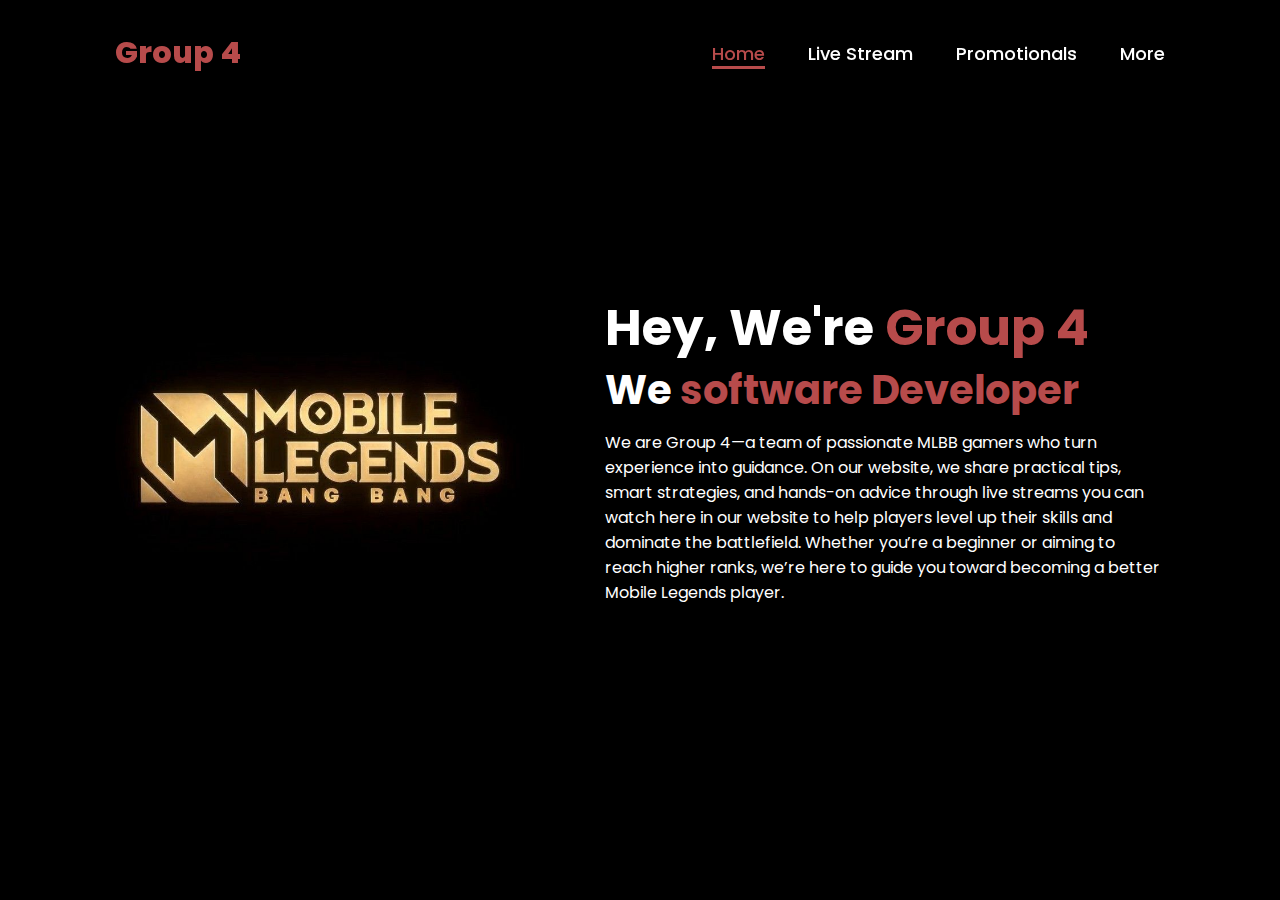
<file: index.html>
<!DOCTYPE html>
<html lang="en">
    
<head>
    <meta charset="UTF-8">
    <meta name="viewport" content="width=device-width, initial-scale=1.0">
    <link rel="stylesheet" href="https://cdnjs.cloudflare.com/ajax/libs/font-awesome/6.5.2/css/all.min.css">
    <link rel="stylesheet" href="style.css">
    <title>Group 4 Live Stream</title>
</head>
<body>
    <header>
        <a href="#" class="logo">Group 4</a>

        <nav>
            <a href="index.html" class="active"> Home</a>
            <a href="indexx.html" >Live Stream</a>
            <a href="indexxx.html" >Promotionals</a>
            <a href="more.html" >More</a>

        </nav>
    </header>
    <section class="home">
        <div class="home-img">
            <img src="mlbb.jpg" alt="">
        </div>
        <div class="home-content">
            <h1>Hey, We're <span>Group 4</span></h1>
            <h3 class="typing-text">We <span></span></h3>
            <p>We are Group 4—a team of passionate MLBB gamers who turn experience into guidance. On our website, we share practical tips, smart strategies, and hands-on advice through live streams you can watch here in our website to help players level up their skills and dominate the battlefield. Whether you’re a beginner or aiming to reach higher ranks, we’re here to guide you toward becoming a better Mobile Legends player.</p>
    </section>
</body>
</html>
</file>
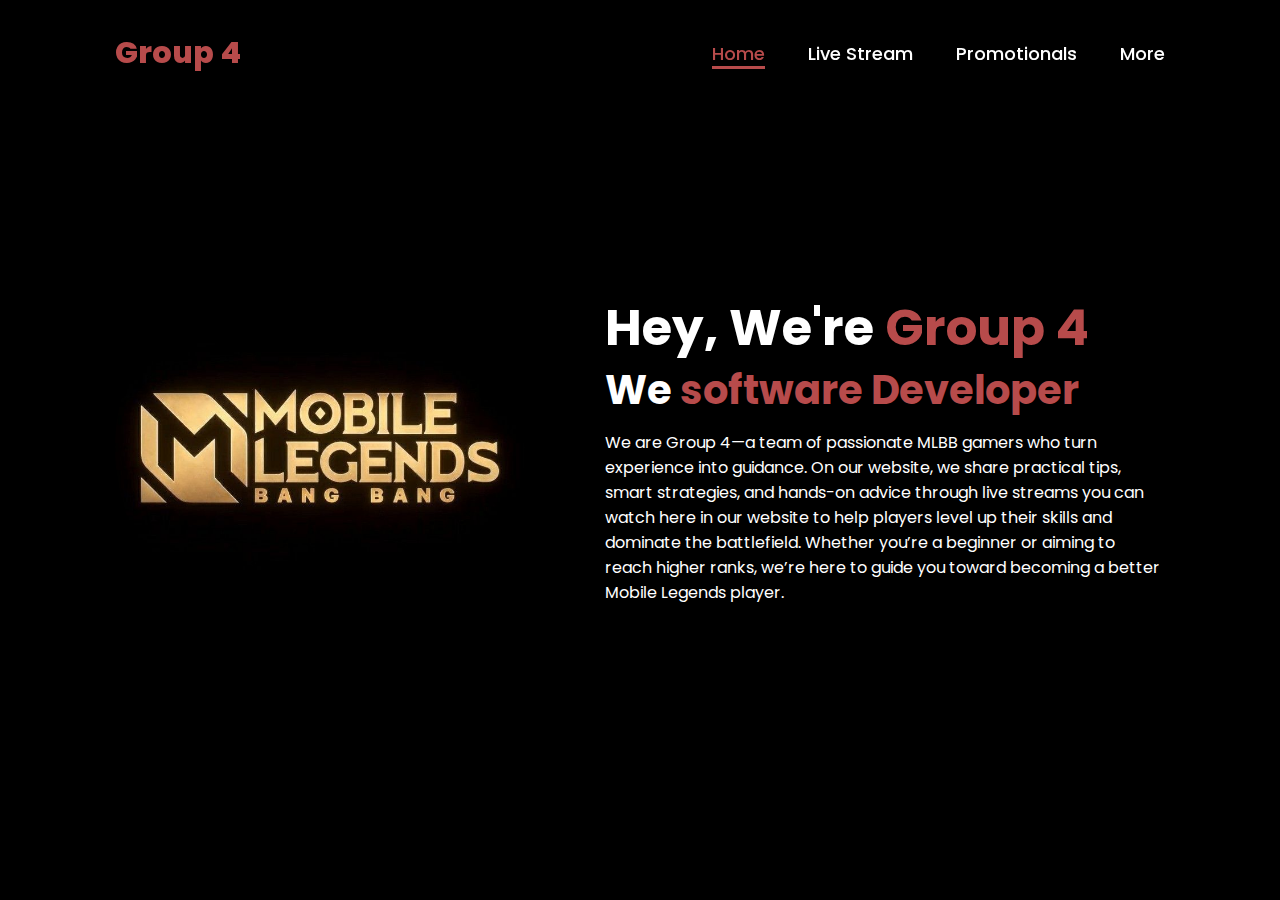
<file: LL G10/index.html>
<!DOCTYPE html>
<html lang="en">
    
<head>
    <meta charset="UTF-8">
    <meta name="viewport" content="width=device-width, initial-scale=1.0">
    <link rel="stylesheet" href="https://cdnjs.cloudflare.com/ajax/libs/font-awesome/6.5.2/css/all.min.css">
    <link rel="stylesheet" href="style.css">
    <title>Group 4 Live Stream</title>
</head>
<body>
    <header>
        <a href="#" class="logo">Group 4</a>

        <nav>
            <a href="index.html" class="active"> Home</a>
            <a href="indexx.html" >Live Stream</a>
            <a href="indexxx.html" >Promotionals</a>
            <a href="#" >More</a>

        </nav>
    </header>
    <section class="home">
        <div class="home-img">
            <img src="mlbb.jpg" alt="">
        </div>
        <div class="home-content">
            <h1>Hey, We're <span>Group 4</span></h1>
            <h3 class="typing-text">We <span></span></h3>
            <p>We are Group 4—a team of passionate MLBB gamers who turn experience into guidance. On our website, we share practical tips, smart strategies, and hands-on advice through live streams you can watch here in our website to help players level up their skills and dominate the battlefield. Whether you’re a beginner or aiming to reach higher ranks, we’re here to guide you toward becoming a better Mobile Legends player.</p>
    </section>
</body>
</html>
</file>
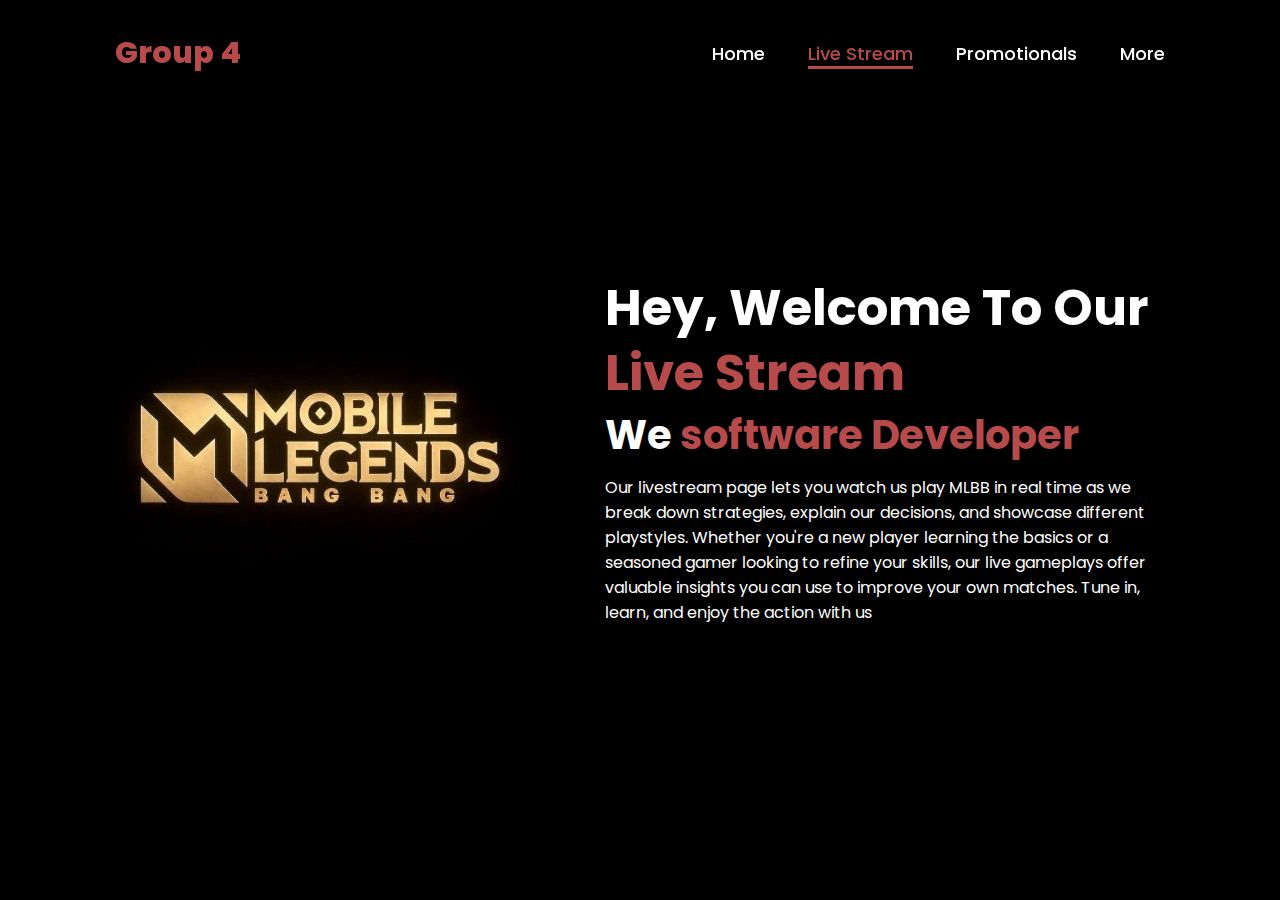
<file: indexx.html>
<!DOCTYPE html>
<html lang="en">
    
<head>
    <meta charset="UTF-8">
    <meta name="viewport" content="width=device-width, initial-scale=1.0">
    <link rel="stylesheet" href="https://cdnjs.cloudflare.com/ajax/libs/font-awesome/6.5.2/css/all.min.css">
    <link rel="stylesheet" href="stylee.css">
    <title>Group 4 Live Stream</title>
</head>
<body>
    <header>
        <a href="#" class="logo">Group 4</a>

        <nav>
            <a href="index.html" class="active"> Home</a>
            <a href="indexx.html" class="span">Live Stream</a>
            <a href="indexxx.html" >Promotionals</a>
            <a href="#" >More</a>

        </nav>
    </header>
    <section class="home">
        <div class="home-img">
            <img src="mlbb.jpg" alt="">
        </div>
        <div class="home-content">
            <h1>Hey, Welcome To Our <span>Live Stream</span></h1>
            <h3 class="typing-text">We <span></span></h3>
            <p>Our livestream page lets you watch us play MLBB in real time as we break down strategies, explain our decisions, and showcase different playstyles. Whether you're a new player learning the basics or a seasoned gamer looking to refine your skills, our live gameplays offer valuable insights you can use to improve your own matches. Tune in, learn, and enjoy the action with us </p>
    </section>

</body>
</html>
</file>
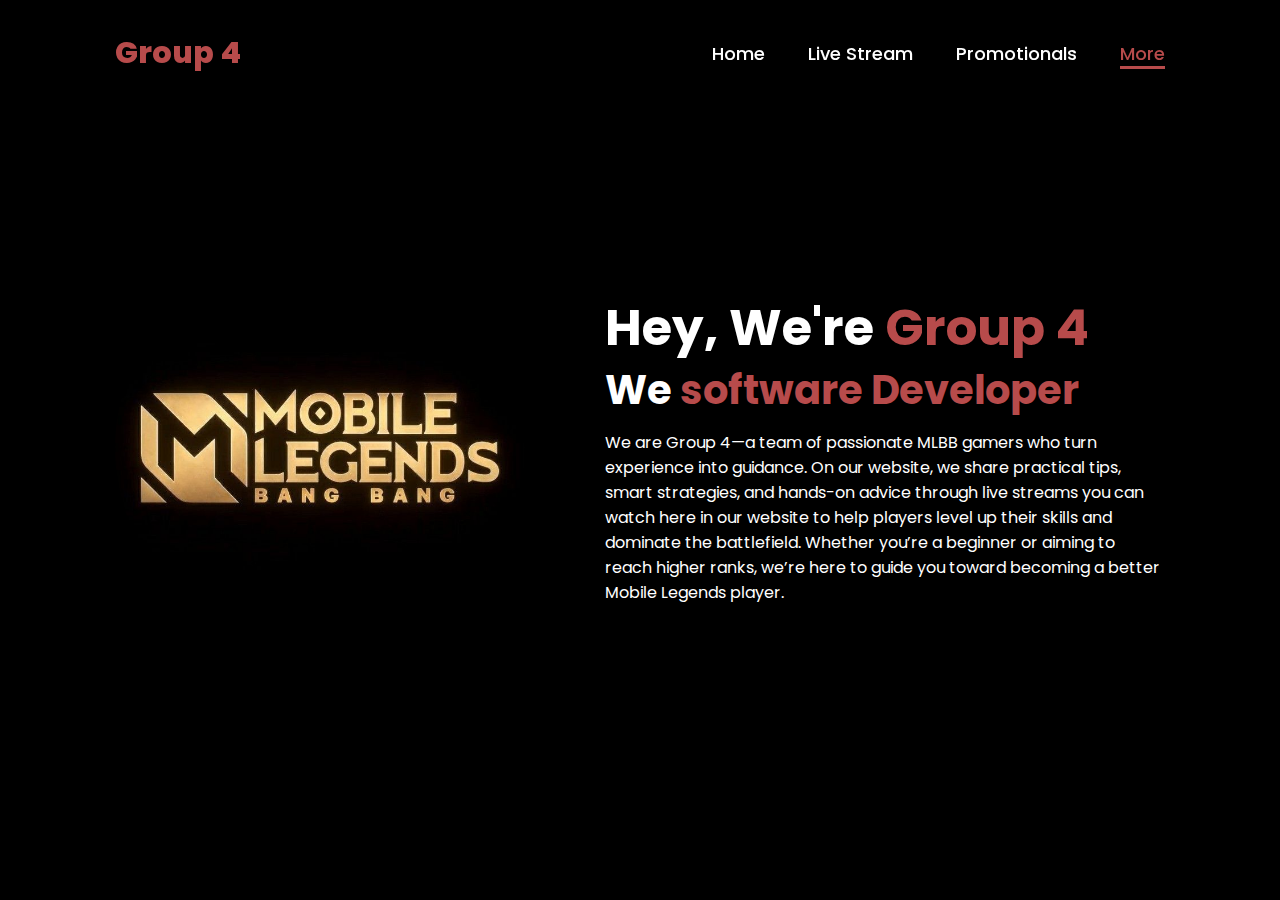
<file: more.html>
<!DOCTYPE html>
<html lang="en">
    
<head>
    <meta charset="UTF-8">
    <meta name="viewport" content="width=device-width, initial-scale=1.0">
    <link rel="stylesheet" href="https://cdnjs.cloudflare.com/ajax/libs/font-awesome/6.5.2/css/all.min.css">
    <link rel="stylesheet" href="more.css">
    <title>Group 4 Live Stream</title>
</head>
<body>
    <header>
        <a href="#" class="logo">Group 4</a>

        <nav>
            <a href="index.html" class="active"> Home</a>
            <a href="indexx.html" >Live Stream</a>
            <a href="indexxx.html" >Promotionals</a>
            <a href="more.html" class="pass" >More</a>

        </nav>
    </header>
    <section class="home">
        <div class="home-img">
            <img src="mlbb.jpg" alt="">
        </div>
        <div class="home-content">
            <h1>Hey, We're <span>Group 4</span></h1>
            <h3 class="typing-text">We <span></span></h3>
            <p>We are Group 4—a team of passionate MLBB gamers who turn experience into guidance. On our website, we share practical tips, smart strategies, and hands-on advice through live streams you can watch here in our website to help players level up their skills and dominate the battlefield. Whether you’re a beginner or aiming to reach higher ranks, we’re here to guide you toward becoming a better Mobile Legends player.</p>
    </section>
</body>
</html>
</file>
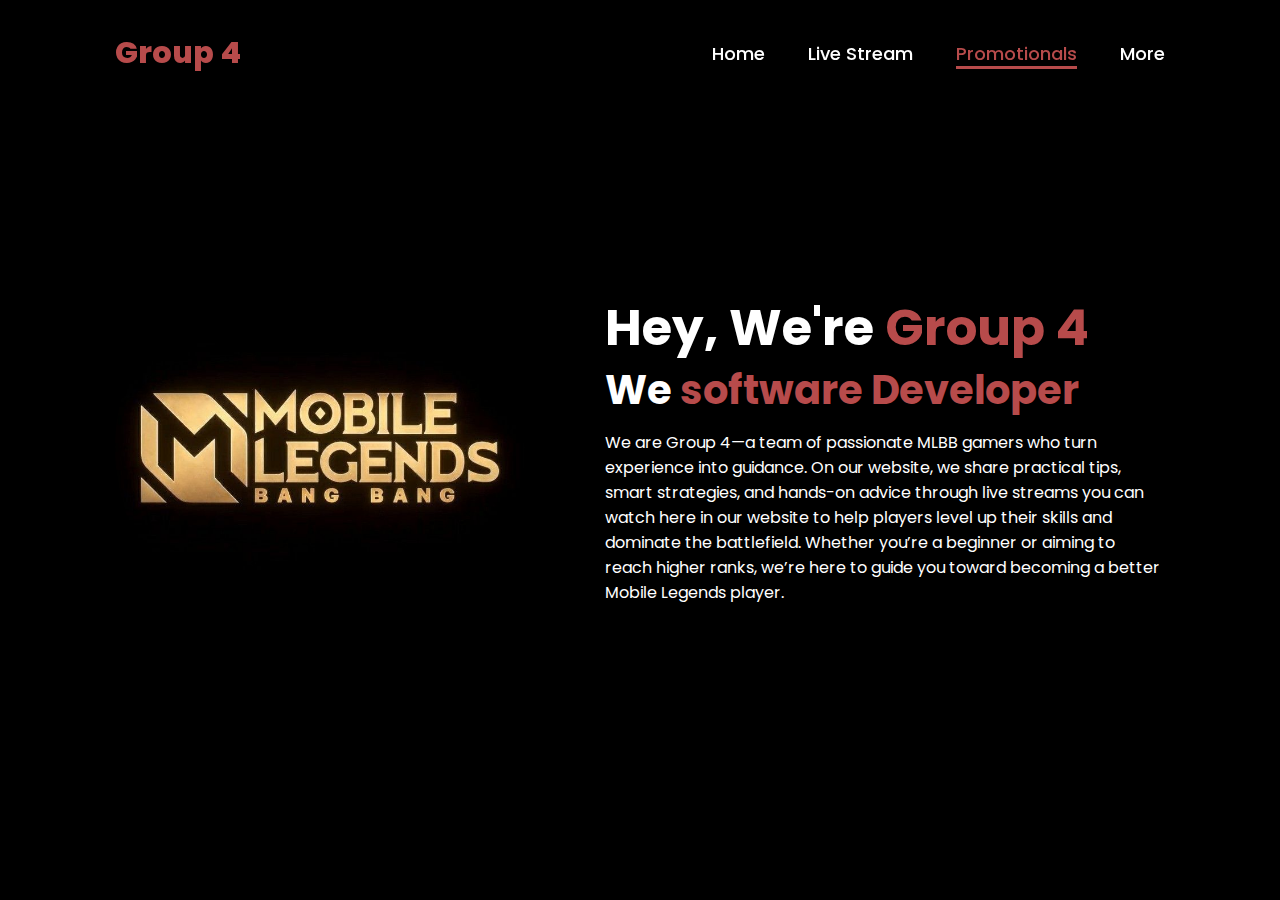
<file: LL G10/indexxx.html>
<!DOCTYPE html>
<html lang="en">
    
<head>
    <meta charset="UTF-8">
    <meta name="viewport" content="width=device-width, initial-scale=1.0">
    <link rel="stylesheet" href="https://cdnjs.cloudflare.com/ajax/libs/font-awesome/6.5.2/css/all.min.css">
    <link rel="stylesheet" href="styleee.css">
    <title>Group 4 Live Stream</title>
</head>
<body>
    <header>
        <a href="#" class="logo">Group 4</a>

        <nav>
            <a href="index.html" class="active"> Home</a>
            <a href="indexx.html" >Live Stream</a>
            <a href="indexxx.html" class="meta" >Promotionals</a>
            <a href="#" >More</a>

        </nav>
    </header>
    <section class="home">
        <div class="home-img">
            <img src="mlbb.jpg" alt="">
        </div>
        <div class="home-content">
            <h1>Hey, We're <span>Group 4</span></h1>
            <h3 class="typing-text">We <span></span></h3>
            <p>We are Group 4—a team of passionate MLBB gamers who turn experience into guidance. On our website, we share practical tips, smart strategies, and hands-on advice through live streams you can watch here in our website to help players level up their skills and dominate the battlefield. Whether you’re a beginner or aiming to reach higher ranks, we’re here to guide you toward becoming a better Mobile Legends player.</p>
    </section>
</body>
</html>
</file>
<file: style.css>
@import url('https://fonts.googleapis.com/css2?family=Poppins:wght@100;200;300;400;500;600&display=swap');

*{
    margin: 0;
    padding: 0;
    box-sizing: border-box;
    text-decoration: none;
    border: none;
    outline: none;
    font-family: 'Poppins', sans-serif;
}

html{
    font-size: 62.5%;
}

body{
    width: 100%;
    height: 100vh;
    overflow-x: hidden;
    background-color: black;
    color: white;
}

header{
    margin-top: 20px;
    position: fixed;
    top: 0;
    left: 0;
    width: 100%;
    padding: 1rem 9%;
    background-color: transparent;
    filter: drop-shadow(10px);
    display: flex;
    justify-content: space-between;
    align-items: center;
    z-index: 100;
}

.logo{
    font-size: 3rem;
    color: #b74b4b;
    font-weight: 800;
    cursor: pointer;
    transition: 0.5s ease;
}

.logo:hover{
    transform: scale(1.1);
}

nav a{
    font-size: 1.8rem;
    color: white;
    margin-left: 4rem;
    font-weight: 500;
    transition: 0.3s ease;
    border-bottom: 3px solid transparent;
}

nav a:hover,
nav a.active{
    color: #b74b4b;
    border-bottom: 3px solid #b74b4b;
}

@media(max-width:995px){
    nav{
        position: absolute;
        display: none;
        top: 0;
        right: 0;
        width: 40%;
        border-left: 3px solid #b74b4b;
        border-bottom: 3px solid #b74b4b;
        border-bottom-left-radius: 2rem;
        padding: 1rem solid;
        background-color: #161616;
        border-top: 0.1rem solid rgba(0,0,0,0.1);
    }

    nav.active{
        display: block;
    }

    nav a{
        display: block;
        font-size: 2rem;
        margin: 3rem 0;
    }

    nav a:hover,
    nav a.active{
        padding: 1rem;
        border-radius: 0.5rem;
        border-bottom: 0.5rem solid #b74b4b;
    }
}

section{
    min-height: 100vh;
    padding: 5rem 9% 5rem;
}

.home{
    display: flex;
    justify-content: center;
    align-items: center;
    gap: 8rem;
    background-color: black;
}

.home .home-content h1{
    font-size: 5rem;
    font-weight: 700;
    line-height: 1.3;
}

span{
    color: #b74b4b;
}

.home-content h3{
    font-size: 4rem;
    margin-bottom: 1rem;
    font-weight: 700;
}

.home-content p{
    font-size: 1.6rem;
}

.home-img{
    border-radius: 50%;
}

.home-img img{
    position: relative;
    width: 32vw;
    border-radius: 50%;
    box-shadow: 0 0 25px solid #b74b4b;
    cursor: pointer;
    transition: 0.2s linear;
}

.home-img img:hover{
    font-size: 1.8rem;
    font-weight: 500;
}

.social-icons a{
    display: inline-flex;
    justify-content: center;
    align-items: center;
    width: 4rem;
    height: 4rem;
    background-color: transparent;
    border: 0.2rem solid #b74b4b;
    font-size: 2rem;
    border-radius: 50%;
    margin: 3rem 1.5rem 3rem 0;
    transition: 0.3s ease;
    color: #b74b4b;
}

.social-icons a:hover{
    color: black;
    transform: scale(1.3) translateY(-5px);
    background-color: #b74b4b;
    box-shadow: 0  0 25px #b74b4b;
}

.btn{
    display: inline-block;
    padding: 1rem 2.8rem;
    background-color: black;
    border-radius: 4rem;
    font-size: 1.6rem;
    color: #b74b4b;
    letter-spacing: 0.3rem;
    font-weight: 600;
    border: 2px solid #b74b4b;
    transition: 0.3s ease;
    cursor: pointer;
}

.btn:hover{
    transform: scale3d(1.03);
    background-color: #b74b4b;
    color: black;
    box-shadow: 0 0 25px #b74b4b;
}

.typing-text{
    font-size: 34px;
    font-weight: 600;
    min-width: 280px;
}

.typing-text span{
    position: relative;
}

.typing-text span::before{
    content: "software Developer";
    color: #b74b4b;
    animation: words 20s infinite;
}

.typing-text span::after{
    content: "";
    background-color: black;
    position: absolute;
    width: calc(100% + 8px);
    height: 100%;
    border-left: 3px solid black;
    right: -8;
    animation: cursor 0.6s infinite;
}

@keyframes cursor{
    to{
        border-left: 3px solid #b74b4b;
    }
}

@keyframes words{
    0%, 20%{
        content: "Give Tips";
    }
    21%, 40%{
        content: "Learn With You";
    }
    41%, 60%{
        content: "Game";
    }
    61%, 80%{
        content: "Have Fun";
    }
    81%, 100%{
        content: "Get Better Each Day";
    }
}

@media (max-width: 1000px){
    .home{
        gap: 4rem;
    }
}

@media(max-width:995px){
    .home{
        flex-direction: column;
        margin: 5rem 4rem;
    }

    .home .home-content h3{
        font-size: 2.5rem;
    }

    .home-content h1{
        font-size: 5rem;
    }

    .home-img img{
        width: 70vw;
        margin-top: 4rem;
    }
}
</file>
<file: LL G10/style.css>
@import url('https://fonts.googleapis.com/css2?family=Poppins:wght@100;200;300;400;500;600&display=swap');

*{
    margin: 0;
    padding: 0;
    box-sizing: border-box;
    text-decoration: none;
    border: none;
    outline: none;
    font-family: 'Poppins', sans-serif;
}

html{
    font-size: 62.5%;
}

body{
    width: 100%;
    height: 100vh;
    overflow-x: hidden;
    background-color: black;
    color: white;
}

header{
    margin-top: 20px;
    position: fixed;
    top: 0;
    left: 0;
    width: 100%;
    padding: 1rem 9%;
    background-color: transparent;
    filter: drop-shadow(10px);
    display: flex;
    justify-content: space-between;
    align-items: center;
    z-index: 100;
}

.logo{
    font-size: 3rem;
    color: #b74b4b;
    font-weight: 800;
    cursor: pointer;
    transition: 0.5s ease;
}

.logo:hover{
    transform: scale(1.1);
}

nav a{
    font-size: 1.8rem;
    color: white;
    margin-left: 4rem;
    font-weight: 500;
    transition: 0.3s ease;
    border-bottom: 3px solid transparent;
}

nav a:hover,
nav a.active{
    color: #b74b4b;
    border-bottom: 3px solid #b74b4b;
}

@media(max-width:995px){
    nav{
        position: absolute;
        display: none;
        top: 0;
        right: 0;
        width: 40%;
        border-left: 3px solid #b74b4b;
        border-bottom: 3px solid #b74b4b;
        border-bottom-left-radius: 2rem;
        padding: 1rem solid;
        background-color: #161616;
        border-top: 0.1rem solid rgba(0,0,0,0.1);
    }

    nav.active{
        display: block;
    }

    nav a{
        display: block;
        font-size: 2rem;
        margin: 3rem 0;
    }

    nav a:hover,
    nav a.active{
        padding: 1rem;
        border-radius: 0.5rem;
        border-bottom: 0.5rem solid #b74b4b;
    }
}

section{
    min-height: 100vh;
    padding: 5rem 9% 5rem;
}

.home{
    display: flex;
    justify-content: center;
    align-items: center;
    gap: 8rem;
    background-color: black;
}

.home .home-content h1{
    font-size: 5rem;
    font-weight: 700;
    line-height: 1.3;
}

span{
    color: #b74b4b;
}

.home-content h3{
    font-size: 4rem;
    margin-bottom: 1rem;
    font-weight: 700;
}

.home-content p{
    font-size: 1.6rem;
}

.home-img{
    border-radius: 50%;
}

.home-img img{
    position: relative;
    width: 32vw;
    border-radius: 50%;
    box-shadow: 0 0 25px solid #b74b4b;
    cursor: pointer;
    transition: 0.2s linear;
}

.home-img img:hover{
    font-size: 1.8rem;
    font-weight: 500;
}

.social-icons a{
    display: inline-flex;
    justify-content: center;
    align-items: center;
    width: 4rem;
    height: 4rem;
    background-color: transparent;
    border: 0.2rem solid #b74b4b;
    font-size: 2rem;
    border-radius: 50%;
    margin: 3rem 1.5rem 3rem 0;
    transition: 0.3s ease;
    color: #b74b4b;
}

.social-icons a:hover{
    color: black;
    transform: scale(1.3) translateY(-5px);
    background-color: #b74b4b;
    box-shadow: 0  0 25px #b74b4b;
}

.btn{
    display: inline-block;
    padding: 1rem 2.8rem;
    background-color: black;
    border-radius: 4rem;
    font-size: 1.6rem;
    color: #b74b4b;
    letter-spacing: 0.3rem;
    font-weight: 600;
    border: 2px solid #b74b4b;
    transition: 0.3s ease;
    cursor: pointer;
}

.btn:hover{
    transform: scale3d(1.03);
    background-color: #b74b4b;
    color: black;
    box-shadow: 0 0 25px #b74b4b;
}

.typing-text{
    font-size: 34px;
    font-weight: 600;
    min-width: 280px;
}

.typing-text span{
    position: relative;
}

.typing-text span::before{
    content: "software Developer";
    color: #b74b4b;
    animation: words 20s infinite;
}

.typing-text span::after{
    content: "";
    background-color: black;
    position: absolute;
    width: calc(100% + 8px);
    height: 100%;
    border-left: 3px solid black;
    right: -8;
    animation: cursor 0.6s infinite;
}

@keyframes cursor{
    to{
        border-left: 3px solid #b74b4b;
    }
}

@keyframes words{
    0%, 20%{
        content: "Give Tips";
    }
    21%, 40%{
        content: "Learn With You";
    }
    41%, 60%{
        content: "Game";
    }
    61%, 80%{
        content: "Have Fun";
    }
    81%, 100%{
        content: "Get Better Each Day";
    }
}

@media (max-width: 1000px){
    .home{
        gap: 4rem;
    }
}

@media(max-width:995px){
    .home{
        flex-direction: column;
        margin: 5rem 4rem;
    }

    .home .home-content h3{
        font-size: 2.5rem;
    }

    .home-content h1{
        font-size: 5rem;
    }

    .home-img img{
        width: 70vw;
        margin-top: 4rem;
    }
}
</file>
<file: stylee.css>
@import url('https://fonts.googleapis.com/css2?family=Poppins:wght@100;200;300;400;500;600&display=swap');

*{
    margin: 0;
    padding: 0;
    box-sizing: border-box;
    text-decoration: none;
    border: none;
    outline: none;
    font-family: 'Poppins', sans-serif;
}

html{
    font-size: 62.5%;
}

body{
    width: 100%;
    height: 100vh;
    overflow-x: hidden;
    background-color: black;
    color: white;
}

header{
    margin-top: 20px;
    position: fixed;
    top: 0;
    left: 0;
    width: 100%;
    padding: 1rem 9%;
    background-color: transparent;
    filter: drop-shadow(10px);
    display: flex;
    justify-content: space-between;
    align-items: center;
    z-index: 100;
}

.logo{
    font-size: 3rem;
    color: #b74b4b;
    font-weight: 800;
    cursor: pointer;
    transition: 0.5s ease;
}

.logo:hover{
    transform: scale(1.1);
}

nav a{
    font-size: 1.8rem;
    color: white;
    margin-left: 4rem;
    font-weight: 500;
    transition: 0.3s ease;
    border-bottom: 3px solid transparent;
}

nav a:hover,
nav a.span{
    color: #b74b4b;
    border-bottom: 3px solid #b74b4b;
}

@media(max-width:995px){
    nav{
        position: absolute;
        display: none;
        top: 0;
        right: 0;
        width: 40%;
        border-left: 3px solid #b74b4b;
        border-bottom: 3px solid #b74b4b;
        border-bottom-left-radius: 2rem;
        padding: 1rem solid;
        background-color: #161616;
        border-top: 0.1rem solid rgba(0,0,0,0.1);
    }

    nav.active{
        display: block;
    }

    nav a{
        display: block;
        font-size: 2rem;
        margin: 3rem 0;
    }

    nav a:hover,
    nav a.active{
        padding: 1rem;
        border-radius: 0.5rem;
        border-bottom: 0.5rem solid #b74b4b;
    }
}

section{
    min-height: 100vh;
    padding: 5rem 9% 5rem;
}

.home{
    display: flex;
    justify-content: center;
    align-items: center;
    gap: 8rem;
    background-color: black;
}

.home .home-content h1{
    font-size: 5rem;
    font-weight: 700;
    line-height: 1.3;
}

span{
    color: #b74b4b;
}

.home-content h3{
    font-size: 4rem;
    margin-bottom: 1rem;
    font-weight: 700;
}

.home-content p{
    font-size: 1.6rem;
}

.home-img{
    border-radius: 50%;
}

.home-img img{
    position: relative;
    width: 32vw;
    border-radius: 50%;
    box-shadow: 0 0 25px solid #b74b4b;
    cursor: pointer;
    transition: 0.2s linear;
}

.home-img img:hover{
    font-size: 1.8rem;
    font-weight: 500;
}

.social-icons a{
    display: inline-flex;
    justify-content: center;
    align-items: center;
    width: 4rem;
    height: 4rem;
    background-color: transparent;
    border: 0.2rem solid #b74b4b;
    font-size: 2rem;
    border-radius: 50%;
    margin: 3rem 1.5rem 3rem 0;
    transition: 0.3s ease;
    color: #b74b4b;
}

.social-icons a:hover{
    color: black;
    transform: scale(1.3) translateY(-5px);
    background-color: #b74b4b;
    box-shadow: 0  0 25px #b74b4b;
}

.btn{
    display: inline-block;
    padding: 1rem 2.8rem;
    background-color: black;
    border-radius: 4rem;
    font-size: 1.6rem;
    color: #b74b4b;
    letter-spacing: 0.3rem;
    font-weight: 600;
    border: 2px solid #b74b4b;
    transition: 0.3s ease;
    cursor: pointer;
}

.btn:hover{
    transform: scale3d(1.03);
    background-color: #b74b4b;
    color: black;
    box-shadow: 0 0 25px #b74b4b;
}

.typing-text{
    font-size: 34px;
    font-weight: 600;
    min-width: 280px;
}

.typing-text span{
    position: relative;
}

.typing-text span::before{
    content: "software Developer";
    color: #b74b4b;
    animation: words 20s infinite;
}

.typing-text span::after{
    content: "";
    background-color: black;
    position: absolute;
    width: calc(100% + 8px);
    height: 100%;
    border-left: 3px solid black;
    right: -8;
    animation: cursor 0.6s infinite;
}

@keyframes cursor{
    to{
        border-left: 3px solid #b74b4b;
    }
}

@keyframes words{
    0%, 20%{
        content: "Give Tips";
    }
    21%, 40%{
        content: "Learn With You";
    }
    41%, 60%{
        content: "Game";
    }
    61%, 80%{
        content: "Have Fun";
    }
    81%, 100%{
        content: "Get Better Each Day";
    }
}

@media (max-width: 1000px){
    .home{
        gap: 4rem;
    }
}

@media(max-width:995px){
    .home{
        flex-direction: column;
        margin: 5rem 4rem;
    }

    .home .home-content h3{
        font-size: 2.5rem;
    }

    .home-content h1{
        font-size: 5rem;
    }

    .home-img img{
        width: 70vw;
        margin-top: 4rem;
    }
}
</file>
<file: more.css>
@import url('https://fonts.googleapis.com/css2?family=Poppins:wght@100;200;300;400;500;600&display=swap');

*{
    margin: 0;
    padding: 0;
    box-sizing: border-box;
    text-decoration: none;
    border: none;
    outline: none;
    font-family: 'Poppins', sans-serif;
}

html{
    font-size: 62.5%;
}

body{
    width: 100%;
    height: 100vh;
    overflow-x: hidden;
    background-color: black;
    color: white;
}

header{
    margin-top: 20px;
    position: fixed;
    top: 0;
    left: 0;
    width: 100%;
    padding: 1rem 9%;
    background-color: transparent;
    filter: drop-shadow(10px);
    display: flex;
    justify-content: space-between;
    align-items: center;
    z-index: 100;
}

.logo{
    font-size: 3rem;
    color: #b74b4b;
    font-weight: 800;
    cursor: pointer;
    transition: 0.5s ease;
}

.logo:hover{
    transform: scale(1.1);
}

nav a{
    font-size: 1.8rem;
    color: white;
    margin-left: 4rem;
    font-weight: 500;
    transition: 0.3s ease;
    border-bottom: 3px solid transparent;
}

nav a:hover,
nav a.pass{
    color: #b74b4b;
    border-bottom: 3px solid #b74b4b;
}

@media(max-width:995px){
    nav{
        position: absolute;
        display: none;
        top: 0;
        right: 0;
        width: 40%;
        border-left: 3px solid #b74b4b;
        border-bottom: 3px solid #b74b4b;
        border-bottom-left-radius: 2rem;
        padding: 1rem solid;
        background-color: #161616;
        border-top: 0.1rem solid rgba(0,0,0,0.1);
    }

    nav.active{
        display: block;
    }

    nav a{
        display: block;
        font-size: 2rem;
        margin: 3rem 0;
    }

    nav a:hover,
    nav a.active{
        padding: 1rem;
        border-radius: 0.5rem;
        border-bottom: 0.5rem solid #b74b4b;
    }
}

section{
    min-height: 100vh;
    padding: 5rem 9% 5rem;
}

.home{
    display: flex;
    justify-content: center;
    align-items: center;
    gap: 8rem;
    background-color: black;
}

.home .home-content h1{
    font-size: 5rem;
    font-weight: 700;
    line-height: 1.3;
}

span{
    color: #b74b4b;
}

.home-content h3{
    font-size: 4rem;
    margin-bottom: 1rem;
    font-weight: 700;
}

.home-content p{
    font-size: 1.6rem;
}

.home-img{
    border-radius: 50%;
}

.home-img img{
    position: relative;
    width: 32vw;
    border-radius: 50%;
    box-shadow: 0 0 25px solid #b74b4b;
    cursor: pointer;
    transition: 0.2s linear;
}

.home-img img:hover{
    font-size: 1.8rem;
    font-weight: 500;
}

.social-icons a{
    display: inline-flex;
    justify-content: center;
    align-items: center;
    width: 4rem;
    height: 4rem;
    background-color: transparent;
    border: 0.2rem solid #b74b4b;
    font-size: 2rem;
    border-radius: 50%;
    margin: 3rem 1.5rem 3rem 0;
    transition: 0.3s ease;
    color: #b74b4b;
}

.social-icons a:hover{
    color: black;
    transform: scale(1.3) translateY(-5px);
    background-color: #b74b4b;
    box-shadow: 0  0 25px #b74b4b;
}

.btn{
    display: inline-block;
    padding: 1rem 2.8rem;
    background-color: black;
    border-radius: 4rem;
    font-size: 1.6rem;
    color: #b74b4b;
    letter-spacing: 0.3rem;
    font-weight: 600;
    border: 2px solid #b74b4b;
    transition: 0.3s ease;
    cursor: pointer;
}

.btn:hover{
    transform: scale3d(1.03);
    background-color: #b74b4b;
    color: black;
    box-shadow: 0 0 25px #b74b4b;
}

.typing-text{
    font-size: 34px;
    font-weight: 600;
    min-width: 280px;
}

.typing-text span{
    position: relative;
}

.typing-text span::before{
    content: "software Developer";
    color: #b74b4b;
    animation: words 20s infinite;
}

.typing-text span::after{
    content: "";
    background-color: black;
    position: absolute;
    width: calc(100% + 8px);
    height: 100%;
    border-left: 3px solid black;
    right: -8;
    animation: cursor 0.6s infinite;
}

@keyframes cursor{
    to{
        border-left: 3px solid #b74b4b;
    }
}

@keyframes words{
    0%, 20%{
        content: "Give Tips";
    }
    21%, 40%{
        content: "Learn With You";
    }
    41%, 60%{
        content: "Game";
    }
    61%, 80%{
        content: "Have Fun";
    }
    81%, 100%{
        content: "Get Better Each Day";
    }
}

@media (max-width: 1000px){
    .home{
        gap: 4rem;
    }
}

@media(max-width:995px){
    .home{
        flex-direction: column;
        margin: 5rem 4rem;
    }

    .home .home-content h3{
        font-size: 2.5rem;
    }

    .home-content h1{
        font-size: 5rem;
    }

    .home-img img{
        width: 70vw;
        margin-top: 4rem;
    }
}
</file>
<file: LL G10/styleee.css>
@import url('https://fonts.googleapis.com/css2?family=Poppins:wght@100;200;300;400;500;600&display=swap');

*{
    margin: 0;
    padding: 0;
    box-sizing: border-box;
    text-decoration: none;
    border: none;
    outline: none;
    font-family: 'Poppins', sans-serif;
}

html{
    font-size: 62.5%;
}

body{
    width: 100%;
    height: 100vh;
    overflow-x: hidden;
    background-color: black;
    color: white;
}

header{
    margin-top: 20px;
    position: fixed;
    top: 0;
    left: 0;
    width: 100%;
    padding: 1rem 9%;
    background-color: transparent;
    filter: drop-shadow(10px);
    display: flex;
    justify-content: space-between;
    align-items: center;
    z-index: 100;
}

.logo{
    font-size: 3rem;
    color: #b74b4b;
    font-weight: 800;
    cursor: pointer;
    transition: 0.5s ease;
}

.logo:hover{
    transform: scale(1.1);
}

nav a{
    font-size: 1.8rem;
    color: white;
    margin-left: 4rem;
    font-weight: 500;
    transition: 0.3s ease;
    border-bottom: 3px solid transparent;
}

nav a:hover,
nav a.meta{
    color: #b74b4b;
    border-bottom: 3px solid #b74b4b;
}

@media(max-width:995px){
    nav{
        position: absolute;
        display: none;
        top: 0;
        right: 0;
        width: 40%;
        border-left: 3px solid #b74b4b;
        border-bottom: 3px solid #b74b4b;
        border-bottom-left-radius: 2rem;
        padding: 1rem solid;
        background-color: #161616;
        border-top: 0.1rem solid rgba(0,0,0,0.1);
    }

    nav.active{
        display: block;
    }

    nav a{
        display: block;
        font-size: 2rem;
        margin: 3rem 0;
    }

    nav a:hover,
    nav a.active{
        padding: 1rem;
        border-radius: 0.5rem;
        border-bottom: 0.5rem solid #b74b4b;
    }
}

section{
    min-height: 100vh;
    padding: 5rem 9% 5rem;
}

.home{
    display: flex;
    justify-content: center;
    align-items: center;
    gap: 8rem;
    background-color: black;
}

.home .home-content h1{
    font-size: 5rem;
    font-weight: 700;
    line-height: 1.3;
}

span{
    color: #b74b4b;
}

.home-content h3{
    font-size: 4rem;
    margin-bottom: 1rem;
    font-weight: 700;
}

.home-content p{
    font-size: 1.6rem;
}

.home-img{
    border-radius: 50%;
}

.home-img img{
    position: relative;
    width: 32vw;
    border-radius: 50%;
    box-shadow: 0 0 25px solid #b74b4b;
    cursor: pointer;
    transition: 0.2s linear;
}

.home-img img:hover{
    font-size: 1.8rem;
    font-weight: 500;
}

.social-icons a{
    display: inline-flex;
    justify-content: center;
    align-items: center;
    width: 4rem;
    height: 4rem;
    background-color: transparent;
    border: 0.2rem solid #b74b4b;
    font-size: 2rem;
    border-radius: 50%;
    margin: 3rem 1.5rem 3rem 0;
    transition: 0.3s ease;
    color: #b74b4b;
}

.social-icons a:hover{
    color: black;
    transform: scale(1.3) translateY(-5px);
    background-color: #b74b4b;
    box-shadow: 0  0 25px #b74b4b;
}

.btn{
    display: inline-block;
    padding: 1rem 2.8rem;
    background-color: black;
    border-radius: 4rem;
    font-size: 1.6rem;
    color: #b74b4b;
    letter-spacing: 0.3rem;
    font-weight: 600;
    border: 2px solid #b74b4b;
    transition: 0.3s ease;
    cursor: pointer;
}

.btn:hover{
    transform: scale3d(1.03);
    background-color: #b74b4b;
    color: black;
    box-shadow: 0 0 25px #b74b4b;
}

.typing-text{
    font-size: 34px;
    font-weight: 600;
    min-width: 280px;
}

.typing-text span{
    position: relative;
}

.typing-text span::before{
    content: "software Developer";
    color: #b74b4b;
    animation: words 20s infinite;
}

.typing-text span::after{
    content: "";
    background-color: black;
    position: absolute;
    width: calc(100% + 8px);
    height: 100%;
    border-left: 3px solid black;
    right: -8;
    animation: cursor 0.6s infinite;
}

@keyframes cursor{
    to{
        border-left: 3px solid #b74b4b;
    }
}

@keyframes words{
    0%, 20%{
        content: "Give Tips";
    }
    21%, 40%{
        content: "Learn With You";
    }
    41%, 60%{
        content: "Game";
    }
    61%, 80%{
        content: "Have Fun";
    }
    81%, 100%{
        content: "Get Better Each Day";
    }
}

@media (max-width: 1000px){
    .home{
        gap: 4rem;
    }
}

@media(max-width:995px){
    .home{
        flex-direction: column;
        margin: 5rem 4rem;
    }

    .home .home-content h3{
        font-size: 2.5rem;
    }

    .home-content h1{
        font-size: 5rem;
    }

    .home-img img{
        width: 70vw;
        margin-top: 4rem;
    }
}
</file>
